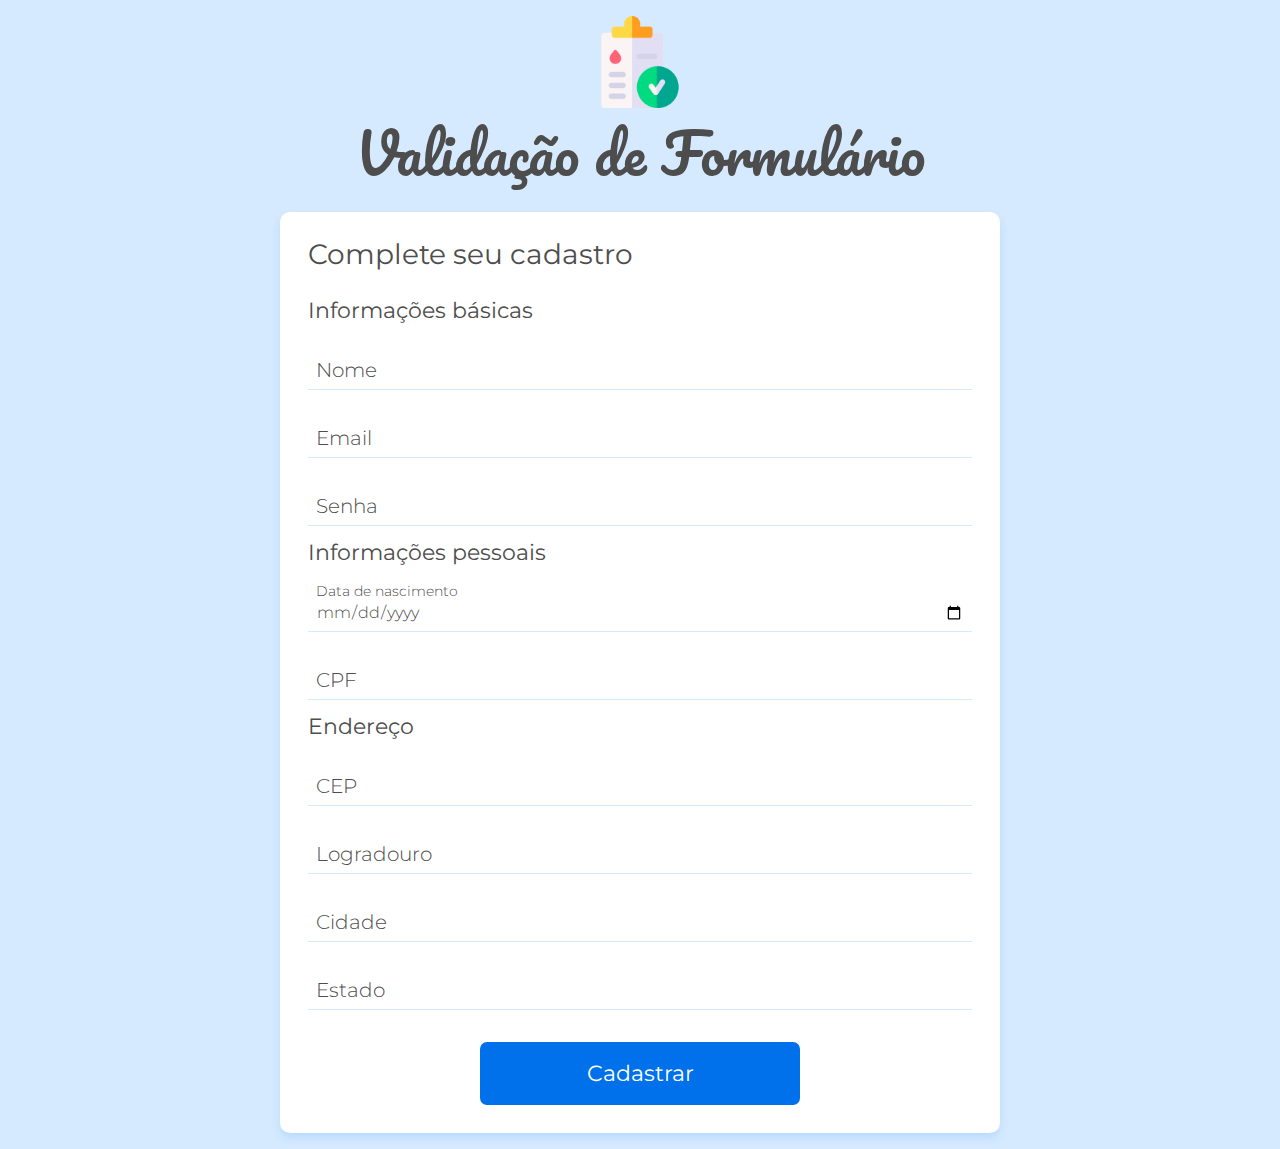
<file: index.html>
<!DOCTYPE html>
<html lang="pt">
<head>
    <meta charset="UTF-8">
    <meta name="viewport" content="width=device-width, initial-scale=1.0">
    <title>Validação | Criar conta</title>
    <link href="https://fonts.googleapis.com/css2?family=Montserrat:wght@300;400&display=swap" rel="stylesheet">
    <link href="https://fonts.googleapis.com/css2?family=Pacifico&display=swap" rel="stylesheet"> 
    <link rel="stylesheet" href="./assets/css/base/base.css">
    <link rel="stylesheet" href="./assets/css/cadastro.css">
    <link rel="stylesheet" href="./assets/css/componentes/cartao.css">
    <link rel="stylesheet" href="./assets/css/componentes/inputs.css">
    <link rel="stylesheet" href="./assets/css/componentes/botao.css">
</head>
<body>
    <main class="container flex flex--coluna flex--centro">
        <div class="cadastro-cabecalho">
            <img class="cadastro-cabecalho__logo" src="./image/check.png" alt="check">
            <h1 class="cadastro-cabecalho__titulo">Validação de Formulário</h1>
        </div>
        <section class="cartao">
            <h2 class="cartao__titulo">Complete seu cadastro</h2>
            <form action="./cadastro_concluido.html" class="formulario flex flex--coluna">
                <fieldset>
                    <legend class="formulario__legenda">Informações básicas</legend>
                    <div class="input-container">
                        <input name="nome" id="nome" class="input" type="text" placeholder="Nome" data-tipo="nome" required>
                        <label class="input-label" for="nome">Nome</label>
                        <span class="input-mensagem-erro">Este campo não está válido</span>
                    </div>
                    <div class="input-container">
                        <input name="email" id="email" class="input" type="email" placeholder="Email" data-tipo="email" required>
                        <label class="input-label" for="email">Email</label>
                        <span class="input-mensagem-erro">Este campo não está válido</span>
                    </div>
                    <div class="input-container">
                        <input name="senha" id="senha" class="input" type="password" placeholder="Senha" pattern="^(?=.*[a-z])(?=.*[A-Z])(?=.*[0-9])(?!.*[ !@#$%^&*_=+-]).{6,12}$" title="A senha deve conter entre 6 a 12 caracteres, deve conter pelo menos uma letra maiúscula, um número e não deve conter símbolos." data-tipo="senha" required>
                        <label class="input-label" for="senha">Senha</label>
                        <span class="input-mensagem-erro">Este campo não está válido</span>
                    </div>
                </fieldset>
                <fieldset>
                    <legend class="formulario__legenda">Informações pessoais</legend>
                    <div class="input-container">
                        <input name="nascimento" id="nascimento" class="input" type="date" placeholder="Data de nascimento" data-tipo="dataNascimento" required>
                        <label class="input-label" for="nascimento">Data de nascimento</label>
                        <span class="input-mensagem-erro">Este campo não está válido</span>
                    </div>
                    <div class="input-container">
                        <input name="cpf" id="cpf" class="input" type="text" placeholder="CPF" data-tipo="cpf" required>
                        <label class="input-label" for="cpf">CPF</label>
                        <span class="input-mensagem-erro">Este campo não está válido</span>
                    </div>
                </fieldset>
                <fieldset>
                    <legend class="formulario__legenda">Endereço</legend>
                    <div class="input-container">
                        <input name="cep" id="cep" class="input" type="text" placeholder="CEP" pattern="[\d]{5}-?[\d]{3}" data-tipo="cep" required>
                        <label class="input-label" for="cep">CEP</label>
                        <span class="input-mensagem-erro">Este campo não está válido</span>
                    </div>
                    <div class="input-container">
                        <input name="logradouro" id="logradouro" class="input" type="text" placeholder="Logradouro" data-tipo="logradouro" required>
                        <label class="input-label" for="logradouro">Logradouro</label>
                        <span class="input-mensagem-erro">Este campo não está válido</span>
                    </div>
                    <div class="input-container">
                        <input name="cidade" id="cidade" class="input" type="text" placeholder="Cidade" data-tipo="cidade" required>
                        <label class="input-label" for="cidade">Cidade</label>
                        <span class="input-mensagem-erro">Este campo não está válido</span>
                    </div>
                    <div class="input-container">
                        <input name="estado" id="estado" class="input" type="text" placeholder="Estado" data-tipo="estado" required>
                        <label class="input-label" for="estado">Estado</label>
                        <span class="input-mensagem-erro">Este campo não está válido</span>
                    </div>
                </fieldset>
                <button class="botao">Cadastrar</a>
            </form>
        </section>
    </main>
    <script src="./js/app.js" type="module"></script>
</body>
</html>
</file>
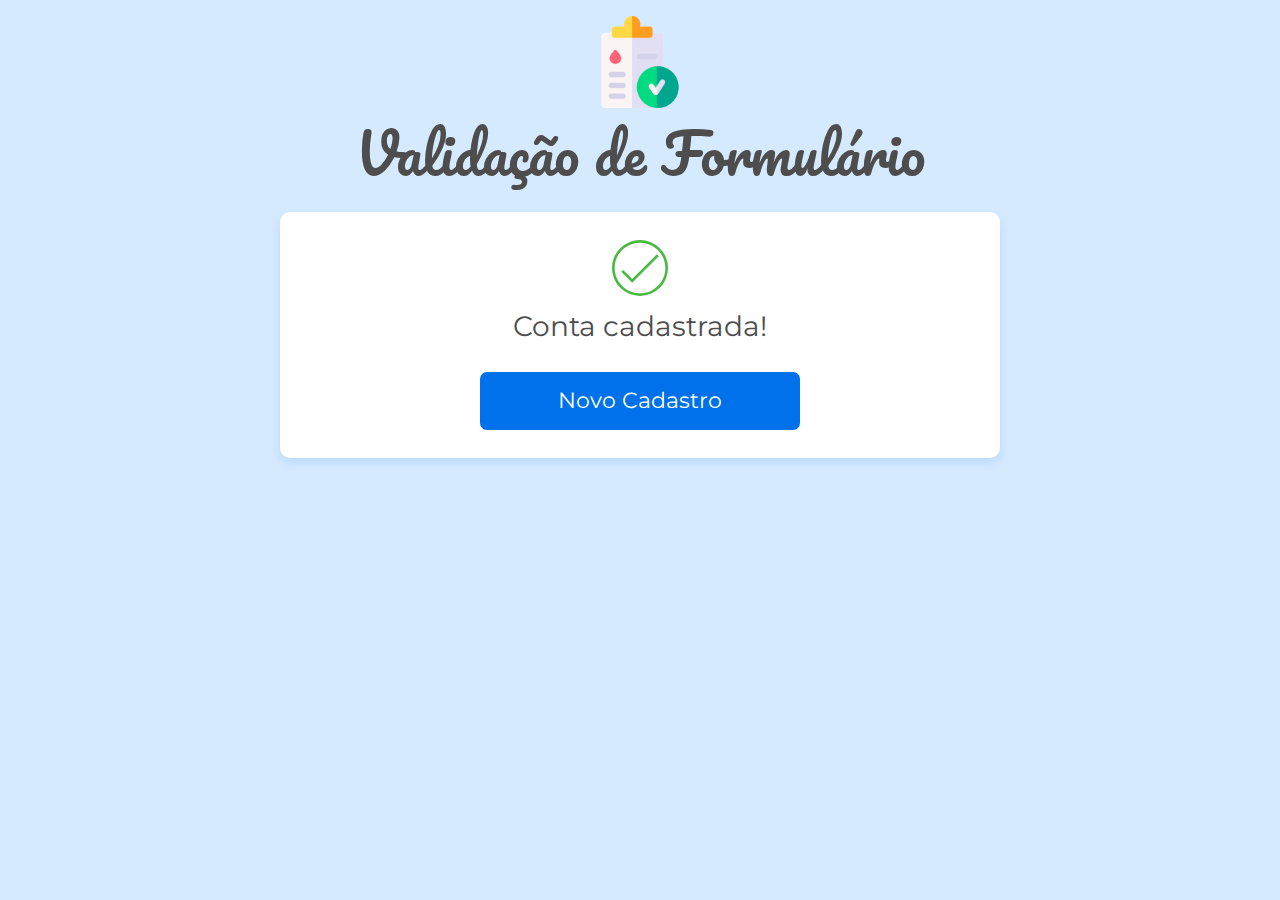
<file: cadastro_concluido.html>
<!DOCTYPE html>
<html lang="pt">
<head>
    <meta charset="UTF-8">
    <meta name="viewport" content="width=device-width, initial-scale=1.0">
    <title>Validação | Cadastro concluído</title>
    <link href="https://fonts.googleapis.com/css2?family=Montserrat:wght@300;400&display=swap" rel="stylesheet">
    <link href="https://fonts.googleapis.com/css2?family=Pacifico&display=swap" rel="stylesheet"> 
    <link rel="stylesheet" href="./assets/css/base/base.css">
    <link rel="stylesheet" href="./assets/css/cadastro_concluido.css">
    <link rel="stylesheet" href="./assets/css/componentes/cartao.css">
    <link rel="stylesheet" href="./assets/css/componentes/inputs.css">
    <link rel="stylesheet" href="./assets/css/componentes/botao.css">
</head>
<body>
    <main class="container flex flex--coluna flex--centro">
        <div class="cadastro-cabecalho">
            <img src="./image/check.png" alt="check" class="cadastro-cabecalho__logo">
            <h1 class="cadastro-cabecalho__titulo">Validação de Formulário</h1>
        </div>
        <section class="cadastro-cartao cartao">
            <span class="cadastro-cartao__icone-concluido"></span>
            <h1 class="cadastro-cartao__titulo cartao__titulo">Conta cadastrada!</h1>
            <a href="./index.html" class="botao">Novo Cadastro</a>
        </section>
    </main>
</body>
</html>
</file>
<file: assets/css/cadastro.css>
.cadastro-cabecalho {
    display: flex;
    flex-direction: column;
    align-items: center;

    padding-top: 1rem;
}

.cadastro-cabecalho__logo {
    width: 2.625rem;
    margin-bottom: 0.5rem;
}

.cadastro-cabecalho__titulo {
    font-family: var(--fonte-familia-logo);
    font-size: var(--fonte-tamanho-logo);
    margin-bottom: 1rem;
}

@media(min-width: 800px) {
    .cadastro-cabecalho__logo {
        width: 5.75rem;
        margin-bottom: 1rem;
    }

    .cadastro-cabecalho__titulo {
        margin-bottom: 2rem;
    }
}
</file>
<file: assets/css/componentes/cartao.css>
.cartao {
    background-color: var(--cor-contraste-claro);
    border-radius: 10px;
    box-shadow: var(--sombra);
    width: 100%;
    max-width: 45rem;
    padding: 1.75rem;
    box-sizing: border-box;
    margin-bottom: 1rem;
}

.cartao__titulo {
    font-size: var(--fonte-tamanho-cartao-titulo);
    margin-bottom: 1rem;
}
</file>
<file: assets/css/componentes/inputs.css>
.formulario {
    margin-top: 2rem;
}

.formulario__legenda {
    font-size: var(--fonte-tamanho-formulario-fieldset);

    margin-bottom: 1rem;
}

.input-container {
    font-weight: var(--fonte-peso-input);
    position: relative;
    margin-bottom: 1rem;
    display: flex;
    flex-direction: column;
    justify-content: flex-end;
    box-sizing: border-box;
}

.input {
    box-sizing: border-box;
    border-bottom: 1px solid var(--cor-secundaria);
    padding: 1.375rem 0.5rem 0.5rem;
    height: 3.25rem;
    width: 100%;
}

.input::placeholder {
    visibility: hidden;
    color: #00000000;
}

.input:focus {
    outline: none;
}

.input-label {
    position: absolute;
    top: 1.375rem;
    left: 0.5rem;
    font-size: var(--fonte-tamanho-input-label);

    transition: all .25s;
}

.input:not(:placeholder-shown) + .input-label, .input:focus + .input-label {
    font-size: 0.875rem;
    top: 0.25rem;
    transition: all .25s;
}

.input-container--invalido {
    margin-bottom: 0.5rem;
}

.input-container--invalido .input {
    border: 1px solid var(--cor-aviso);
    border-radius: 7px;
}

.input-container--invalido .input-label {
    color: var(--cor-aviso);
}

.input-mensagem-erro {
    display: none;
}

.input-container--invalido .input-mensagem-erro {
    color: var(--cor-aviso);
    display: block;
    margin-top: 0.5rem;
    padding-left: 0.5rem;
}

.textarea {
    box-sizing: border-box;
    border: 1px solid var(--cor-secundaria);
    padding: 0.5rem;    
    border-radius: 7px;
    width: 100%;
    min-height: 3rem;
}

.textarea-container {
    position: relative;
    margin-top: 2rem;
    margin-bottom: 1rem;
    font-weight: var(--fonte-peso-input);
}

.textarea::placeholder {
    visibility: hidden;
}

.textarea:focus {
    outline: none;
}

.textarea-label {
    position: absolute;
    top: 0.5rem;
    left: 0.5rem;
    font-size: var(--fonte-tamanho-input-label);
    transition: all 0.25s;
}

.textarea:not(:placeholder-shown) + .textarea-label, .textarea:focus + .textarea-label {
    font-size: 0.875rem;
    top: -1.25rem;
    transition: all 0.25s;
}

.textarea-container--invalido {
    margin-bottom: 0.5rem;
}

.textarea-container--invalido .textarea {
    border: 1px solid var(--cor-aviso);
}

.textarea-container--invalido .textarea-label {
    color: var(--cor-aviso);
}

.textarea-mensagem-erro {
    display: none;
}

.textarea-container--invalido .textarea-mensagem-erro {
    display: block;
    color: var(--cor-aviso);
    margin-top: 0.5rem;
    padding-left: 0.5rem;
}
</file>
<file: assets/css/componentes/botao.css>
.botao {
    display: block;
    background-color: var(--cor-primaria);
    border-radius: 7px;
    width: 100%;
    margin-top: 1rem;
    max-width: 20rem;
    padding: 1.125rem;
    box-sizing: border-box;
    color: var(--cor-contraste-claro);
    font-size: var(--fonte-tamanho-botao);
    align-self: center;
    text-align: center;
}

.botao-simples {
    border: none;
    background-color: unset;
}

.botao-simples--adicionar {
    color: var(--cor-primaria);
}

.botao-simples--excluir {
    color: var(--cor-aviso);
}

.botao-simples--editar {
    color: var(--cor-sucesso);
}
</file>
<file: assets/css/cadastro_concluido.css>
.cadastro-cabecalho {
    display: flex;
    flex-direction: column;
    align-items: center;

    padding-top: 1rem;
}

.cadastro-cabecalho__logo {
    width: 2.625rem;
    margin-bottom: 0.5rem;
}

.cadastro-cabecalho__titulo {
    font-family: var(--fonte-familia-logo);
    font-size: var(--fonte-tamanho-logo);
    margin-bottom: 1rem;
}

.cadastro-cartao {
    display: flex;
    flex-direction: column;
    align-items: center;
    text-align: center;
}

.cadastro-cartao__icone-concluido {
    display: block;
    width: 3.5rem;
    height: 3.5rem;

    margin-bottom: 1rem;

    background-image: url(../img/checkmark.svg);
    background-size: cover;
    background-repeat: no-repeat;
}

.cadastro-cartao__titulo {
    max-width: 20rem;
}


@media(min-width: 800px) {
    .cadastro-cabecalho__logo {
        width: 5.75rem;
        margin-bottom: 1rem;
    }

    .cadastro-cabecalho__titulo {
        margin-bottom: 2rem;
    }
}
</file>
<file: assets/css/base/base.css>
@import url(_reset.css);
@import url(_variaveis.css);

body {
	background-color: var(--cor-secundaria);
	color: var(--cor-contraste-escuro);
	font-family: var(--fonte-familia-corpo);
	overflow-x: hidden;
}

.container { 
	padding-right: 1rem;
	padding-left: 1rem;
}

.flex {
	display: flex;
}

.flex--centro {
	align-items: center;
	justify-content: center;
}

.flex--coluna {
	flex-direction: column;
}

@media(min-width: 800px) {
  .container {
		padding-right: 2.5rem;
		padding-left: 2.5rem;	
	}
}

@media(min-width: 1200px) {
	.container {
		padding-left: calc((100vw - 900px)/2);
		padding-right: calc((100vw - 900px)/2);
	}
}
</file>
